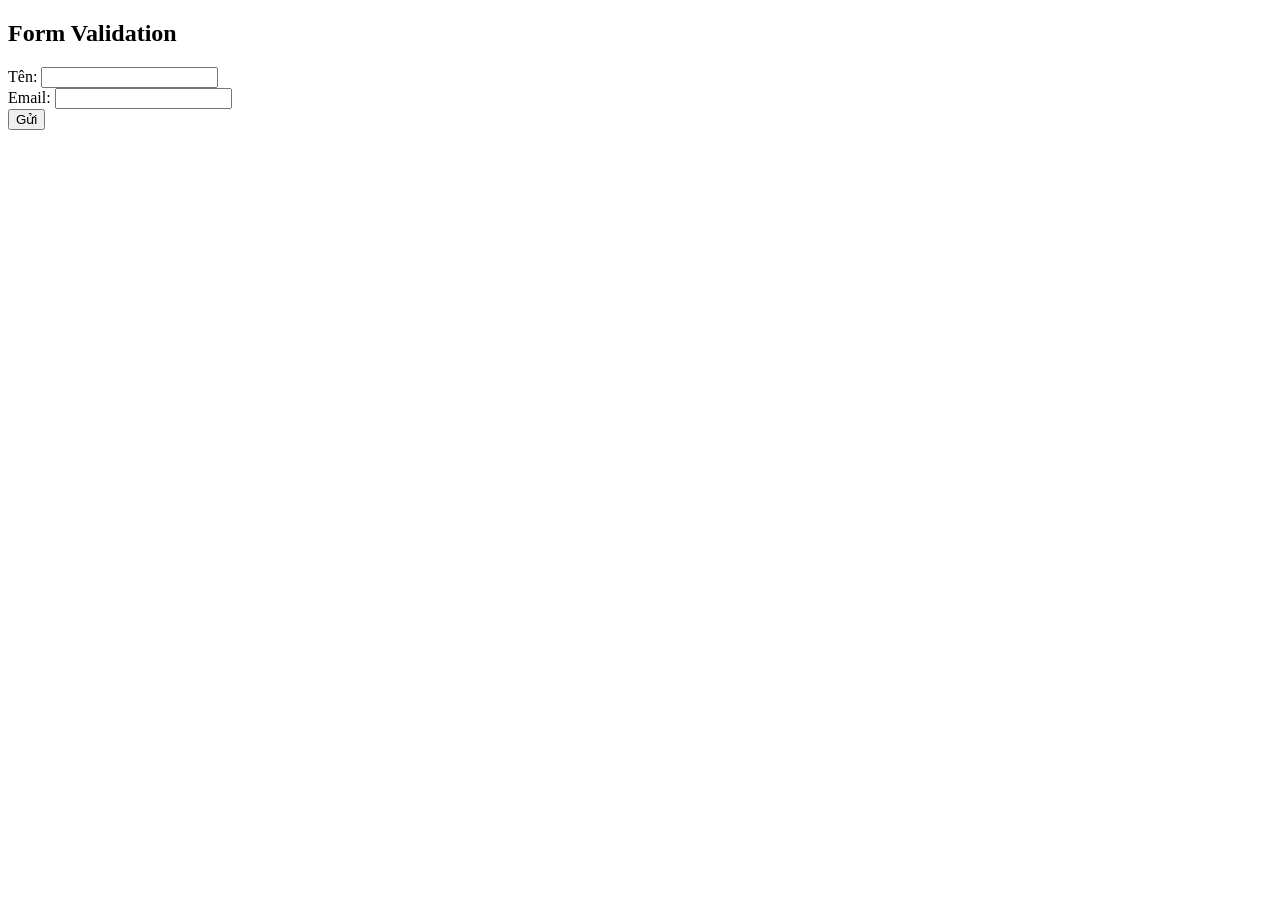
<file: Day_3/Lap_2/index.html>
<!DOCTYPE html>
<html lgn="vi">
<head>
    <title>Form Validation</title>
    <meta charset="UTF-8">

</head>
<body>
<h2>Form Validation</h2>
<form action="process_form.php" method="post">
    <label for="name">Tên:</label>
    <input type="text" id="name" name="name" required><br>

    <label for="email">Email:</label>
    <input type="email" id="email" name="email" required><br>

    <input type="submit" value="Gửi">
</form>
</body>
</html>
</file>
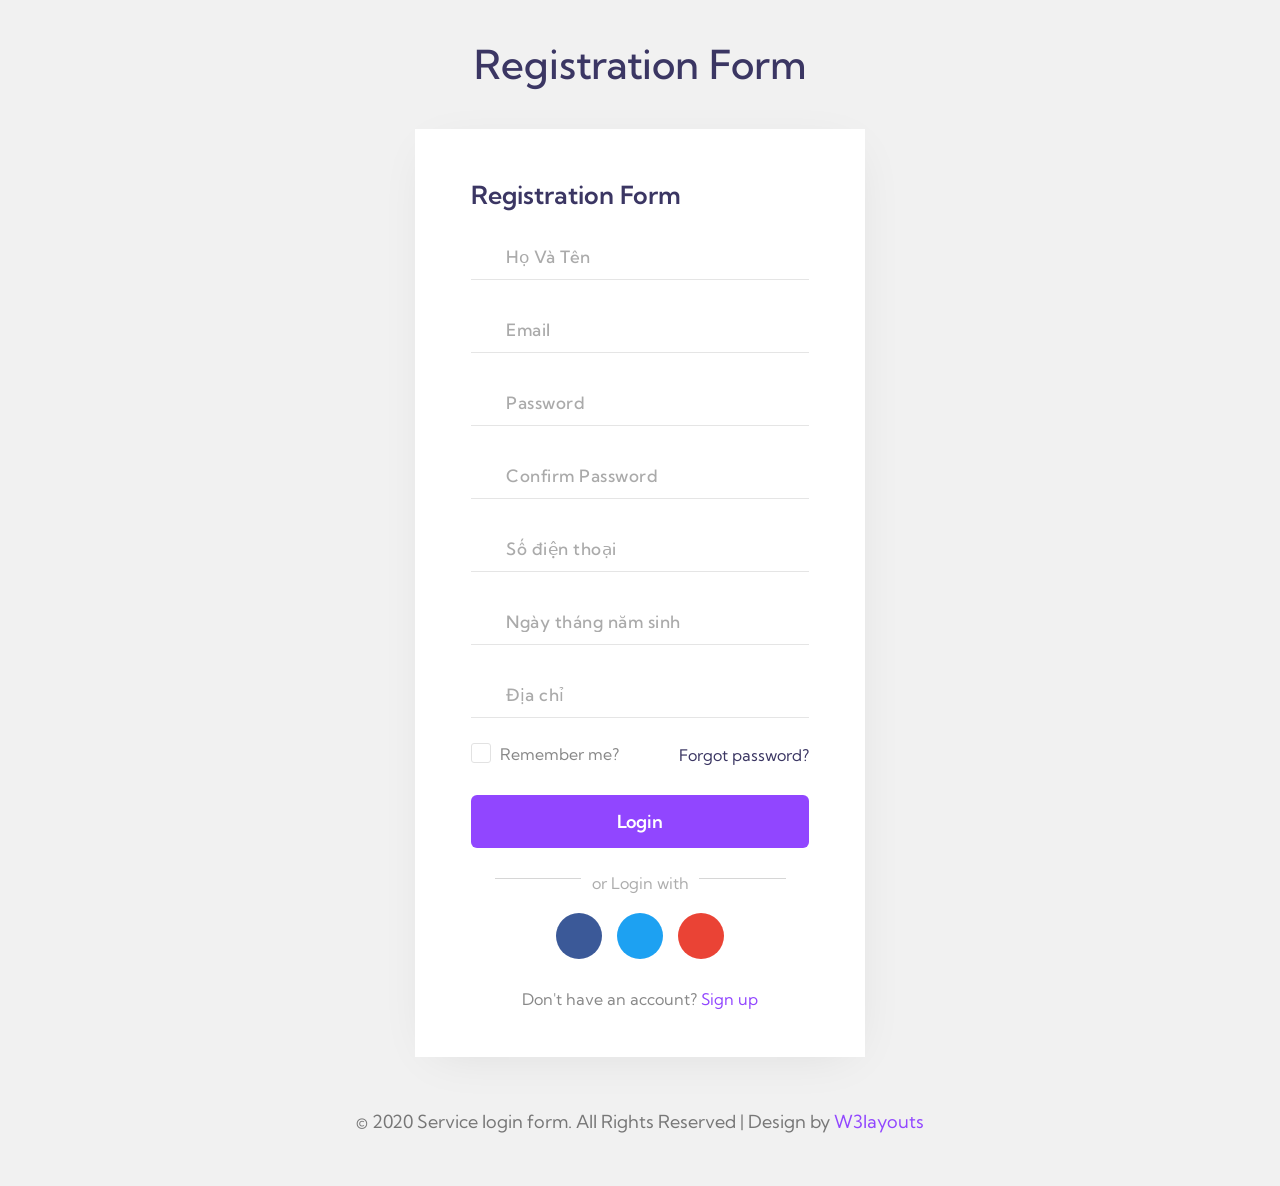
<file: Day_4/Project_1/index.html>
<!DOCTYPE html>
<html lang="zxx">

<head>
    <title>Service login form Responsive Widget Template : W3Layouts</title>

    <!-- Meta tags -->
    <meta charset="UTF-8">
    <meta name="viewport" content="width=device-width, initial-scale=1.0">
    <meta http-equiv="X-UA-Compatible" content="ie=edge">

    <!-- Google fonts -->
    <link href="//fonts.googleapis.com/css2?family=Kumbh+Sans:wght@300;400;700&display=swap" rel="stylesheet">

    <!-- CSS Stylesheet -->
    <link rel="stylesheet" href="css/style.css" type="text/css" media="all" />

</head>

<body>
    <div class="signinform">
        <h1>Registration Form</h1>
        <!-- container -->
        <div class="container">
            <!-- main content -->
            <div class="w3l-form-info">
                <div class="w3_info">
                    <h2>Registration Form</h2>
                    <form method="post" action="process_form.php">
                        <div class="input-group">
                            <span><i class="fas fa-user" aria-hidden="true"></i></span>
                            <input type="text" id="full_name" placeholder="Họ Và Tên" required="" />
                        </div>
                        <div class="input-group">
                            <span><i class="fas fa-user" aria-hidden="true"></i></span>
                            <input type="email" id="email" placeholder="Email" required="">
                        </div>
                        <div class="input-group">
                            <span><i class="fas fa-key" aria-hidden="true"></i></span>
                            <input type="Password" id="password" placeholder="Password" required="">
                        </div>
                        <div class="input-group">
                            <span><i class="fas fa-key" aria-hidden="true"></i></span>
                            <input type="password" id="confirm_password" placeholder="Confirm Password" required="">
                        </div>

                        <div class="input-group">
                            <span><i class="fas fa-phone" aria-hidden="true"></i></span>
                            <input type="text" id="phone" placeholder="Số điện thoại" >
                        </div>

                        <div class="input-group">
                            <span><i class="fas fa-calendar" aria-hidden="true"></i></span>
                            <input type="text" id="dob" placeholder="Ngày tháng năm sinh" >
                        </div>

                        <div class="input-group">
                            <span><i class="fas fa-map-marker-alt" aria-hidden="true"></i></span>
                            <input type="text" id="address" placeholder="Địa chỉ" >
                        </div>

                        <div class="form-row bottom">
                            <div class="form-check">
                                <input type="checkbox" id="remenber" name="remenber" value="remenber">
                                <label for="remenber"> Remember me?</label>
                            </div>
                            <a href="#url" class="forgot">Forgot password?</a>
                        </div>
                        <button class="btn btn-primary btn-block" type="submit">Login</button>
                    </form>
                    <p class="continue"><span>or Login with</span></p>
                    <div class="social-login">
                        <a href="#facebook">
                            <div class="facebook">
                                <span class="fab fa-facebook-f" aria-hidden="true"></span>

                            </div>
                        </a>
                        <a href="#twitter">
                            <div class="twitter">
                                <span class="fab fa-twitter" aria-hidden="true"></span>
                            </div>
                        </a>
                        <a href="#google">
                            <div class="google">
                                <span class="fab fa-google" aria-hidden="true"></span>
                            </div>
                        </a>
                    </div>
                    <p class="account">Don't have an account? <a href="#signup">Sign up</a></p>
                </div>
            </div>
            <!-- //main content -->
        </div>
        <!-- //container -->
        <!-- footer -->
        <div class="footer">
            <p>&copy; 2020 Service login form. All Rights Reserved | Design by <a href="https://w3layouts.com/"
                    target="blank">W3layouts</a></p>
        </div>
        <!-- footer -->
    </div>

    <!-- fontawesome v5-->
    <script src="js/fontawesome.js"></script>

</body>

</html>
</file>
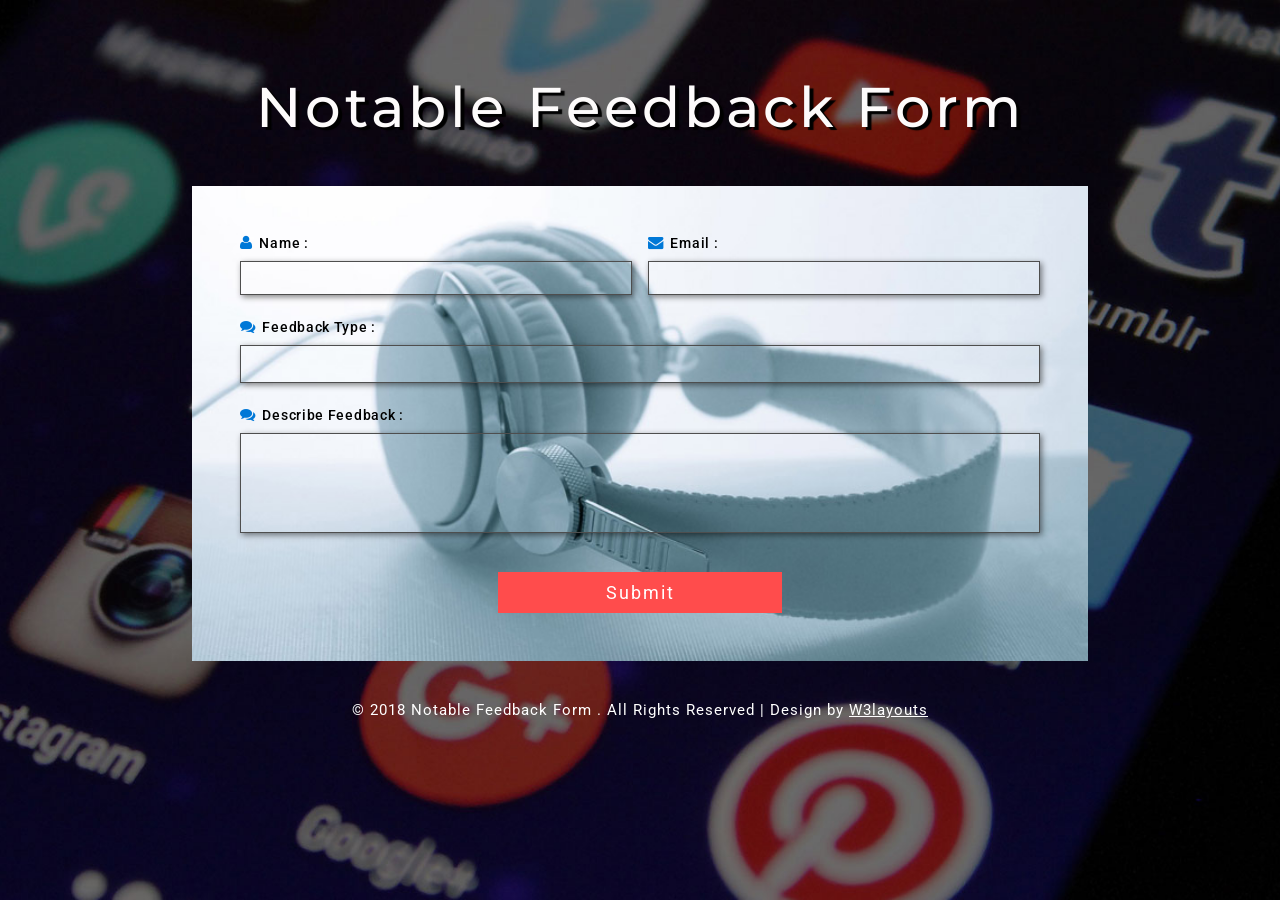
<file: Day_4/Project_2/index.html>
<!--A Design by W3layouts
Author: W3layout
Author URL: http://w3layouts.com
License: Creative Commons Attribution 3.0 Unported
License URL: http://creativecommons.org/licenses/by/3.0/
-->
<!DOCTYPE HTML>
<html>

<head>
	<title>Notable Feedback Form Responsive Widget Template :: w3layouts</title>
	<!-- Meta Tags -->
	<meta name="viewport" content="width=device-width, initial-scale=1">
	<meta http-equiv="Content-Type" content="text/html; charset=utf-8" />
	<meta name="keywords" content="Notable Feedback Form template Responsive, Login form web template,Flat Pricing tables,Flat Drop downs Sign up Web Templates, 
 Flat Web Templates, Login sign up Responsive web template, SmartPhone Compatible web template, free web designs for Nokia, Samsung, LG, SonyEricsson, Motorola web design">
	<script type="application/x-javascript">
		addEventListener("load", function () {
			setTimeout(hideURLbar, 0);
		}, false);

		function hideURLbar() {
			window.scrollTo(0, 1);
		}
	</script>
	<!--// Meta Tags -->
	<!-- Stylesheets -->
	<link href="css/font-awesome.css" rel="stylesheet">
	<link href="css/style.css" rel='stylesheet' type='text/css' />
	<!--// Stylesheets -->
	<!--fonts-->
	<link href="//fonts.googleapis.com/css?family=Roboto:300,400,500,700" rel="stylesheet">
	<link href="//fonts.googleapis.com/css?family=Montserrat:400,700" rel="stylesheet">
	<!--//fonts-->
</head>

<body>
	<!--background-->
	<h1> Notable Feedback Form </h1>
	<div class="feedback-w3layouts">
		<form action="Project_2.php" method="post">
			<div class="field-w3-agile-grid leftf">
				<label>
					<i class="fa fa-user" aria-hidden="true"></i> Name :</label>
				<input type="text" id="name" name="name" placeholder=" " required="" />
			</div>
			<div class="field-w3-agile-grid rightf">
				<label>
					<i class="fa fa-envelope" aria-hidden="true"></i> Email :</label>
				<input type="email" name="email" id="email" placeholder=" " required="" />
			</div>
			<div class="clear"> </div>
			<div class="form-option-w3-agileits">
				<label>
					<i class="fa fa-comments" aria-hidden="true"></i> Feedback type :</label>
				<select id="feedbackType" name="feedbackType" class="form-control">
					<option></option>
					<option>Comments</option>
					<option>Bug Reports</option>
					<option>Questions</option>
					<option>Suggestions</option>
				</select>
			</div>
			<div class="text-field-agileits-w3layouts">
				<label>
					<i class="fa fa-comments" aria-hidden="true"></i> Describe Feedback :</label>
				<textarea name="Comments" id="comments" placeholder=" " required=""></textarea>
			</div>
			<div class="clear"> </div>
			<input type="submit" value="Submit">
		</form>
	</div>
	<!--copyright-->
	<div class="copy-wthree">
		<p>© 2018 Notable Feedback Form . All Rights Reserved | Design by
			<a href="http://w3layouts.com/" target="_blank">W3layouts</a>
		</p>
	</div>
	<!--//copyright-->

</body>

</html>
</file>
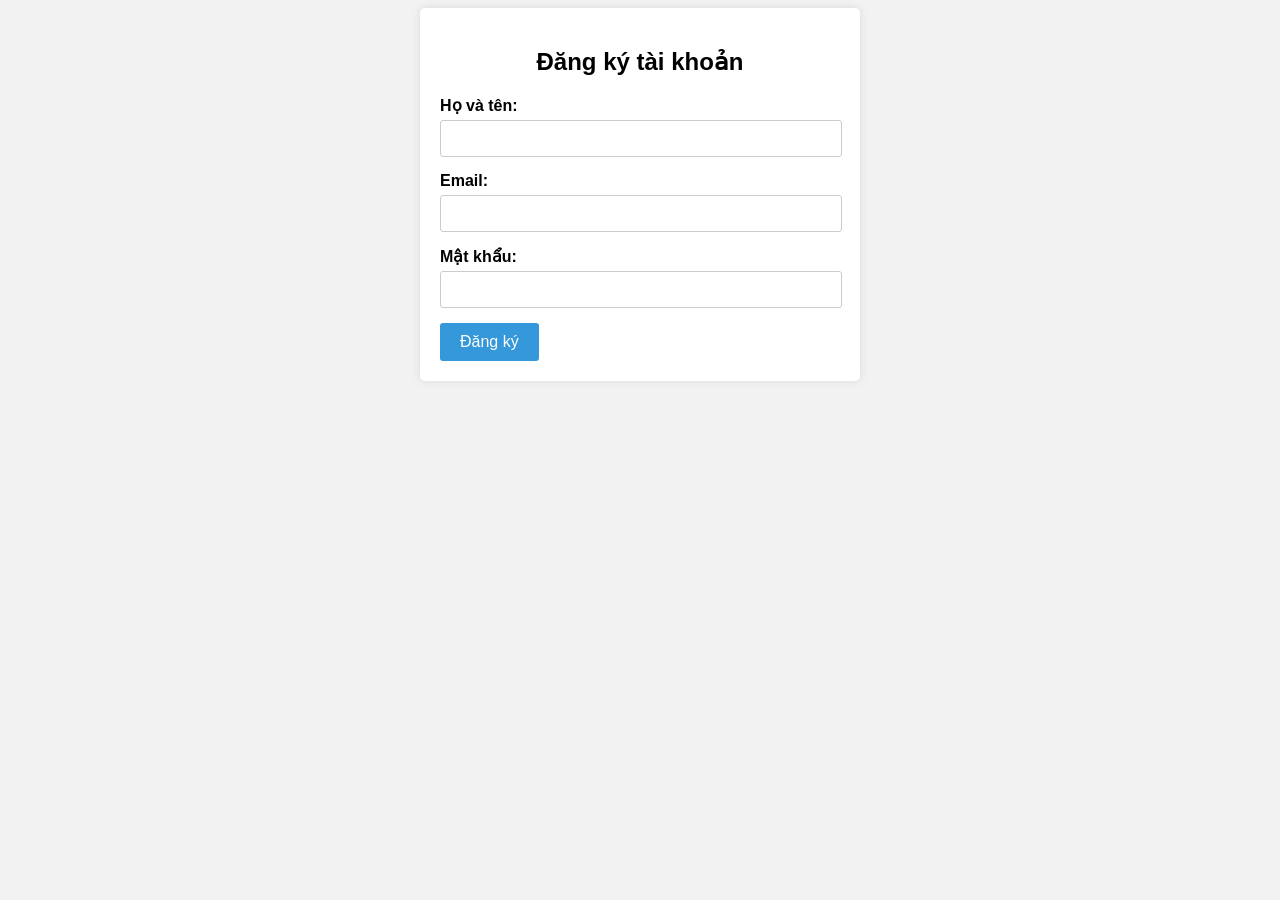
<file: Day_5/Projects/project1/index.html>
<!DOCTYPE html>
<html lang="en">
<head>
    <meta charset="UTF-8">
    <meta name="viewport" content="width=device-width, initial-scale=1.0">
    <title>Đăng ký tài khoản</title>
    <style>
        body {
            font-family: Arial, sans-serif;
            background-color: #f2f2f2;
        }
        .container {
            max-width: 400px;
            margin: 0 auto;
            background-color: #ffffff;
            padding: 20px;
            border-radius: 5px;
            box-shadow: 0 0 10px rgba(0, 0, 0, 0.1);
        }
        h2 {
            text-align: center;
            margin-bottom: 20px;
        }
        label {
            display: block;
            margin-bottom: 5px;
            font-weight: bold;
        }
        input[type="text"], input[type="email"], input[type="password"] {
            width: 95%;
            padding: 10px;
            margin-bottom: 15px;
            border: 1px solid #ccc;
            border-radius: 3px;
        }
        input[type="submit"] {
            background-color: #3498db;
            color: white;
            padding: 10px 20px;
            border: none;
            border-radius: 3px;
            cursor: pointer;
            font-size: 16px;
        }
        input[type="submit"]:hover {
            background-color: #2980b9;
        }
    </style>
</head>
<body>
<div class="container">
    <h2>Đăng ký tài khoản</h2>
    <form action="process_registration.php" method="POST">
        <label for="fullname">Họ và tên:</label>
        <input type="text" id="fullname" name="fullname" required>

        <label for="email">Email:</label>
        <input type="email" id="email" name="email" required>

        <label for="password">Mật khẩu:</label>
        <input type="password" id="password" name="password" required>

        <input type="submit" value="Đăng ký">
    </form>
</div>
</body>
</html>
</file>
<file: Day_4/Project_1/css/style.css>
/*--
Author: W3layouts
Author URL: http://w3layouts.com
--*/

/* reset code */
html {
    scroll-behavior: smooth;
}

body,
html {
    margin: 0;
    padding: 0;
    color: #585858;
}

* {
    box-sizing: border-box;
    font-family: 'Kumbh Sans', sans-serif;
}

/*  wrapper */
.wrapper {
    width: 100%;
    padding-right: 15px;
    padding-left: 15px;
    margin-right: auto;
    margin-left: auto;
}

@media (min-width: 576px) {
    .wrapper {
        max-width: 540px;
    }
}

@media (min-width: 768px) {
    .wrapper {
        max-width: 720px;
    }
}

@media (min-width: 992px) {
    .wrapper {
        max-width: 960px;
    }
}

@media (min-width: 1200px) {
    .wrapper {
        max-width: 1140px;
    }
}

/*  /wrapper */

.d-grid {
    display: grid;
}

button,
input,
select {
    -webkit-appearance: none;
    outline: none;
}

button,
.btn,
select {
    cursor: pointer;
}

a {
    text-decoration: none;
}

h1,
h2,
h3,
h4,
h5,
h6,
p,
ul,
ol {
    margin: 0;
    padding: 0;
}

body {
    background: #f1f1f1;
    margin: 0;
    padding: 0;
}

form,
fieldset {
    border: 0;
    padding: 0;
    margin: 0;
}

img {
    max-width: 100%;
}

/*-- //Reset-Code --*/

/*-- form styling --*/
.signinform {
    padding: 40px 40px;
    justify-content: center;
    display: grid;
    grid-template-rows: 1fr auto 1fr;
    align-items: center;
    min-height: 100vh;
}

input[type="text"],
input[type="email"],
input[type="Password"] {
    font-size: 17px;
    font-weight: 500;
    color: #999;
    text-align: left;
    padding: 14px 15px 12px 35px;
    width: 100%;
    display: inline-block;
    box-sizing: border-box;
    border: none;
    outline: none;
    background: transparent;
    letter-spacing: .5px;
}

.input-group {
    margin-bottom: 25px;
    padding: 0px 0px;
    border-bottom: 1px solid #e5e5e5;
    position: relative;
}

.btn-block {
    display: block;
    width: 50%;
    margin: 0 auto;
}

.btn:active {
    outline: none;
}

.btn-primary {
    color: #fff;
    background-color: #9146ff;
    margin-top: 30px;
    outline: none;
    width: 100%;
    padding: 15px 15px;
    cursor: pointer;
    font-size: 18px;
    font-weight: 600;
    border-radius: 6px;
    -webkit-border-radius: 6px;
    -moz-border-radius: 6px;
    -ms-border-radius: 6px;
    -o-border-radius: 6px;
    border: none;
    text-transform: capitalize;
}


.btn-primary:hover {
    background-color: #7d32eb;
    color: #fff;
}

.form-row.bottom {
    display: flex;
    justify-content: space-between;
}

.form-row .form-check input[type="checkbox"] {
    display: none;
}

.form-row .form-check input[type="checkbox"]+label:before {
    border-radius: 3px;
    border: 1px solid #e2e2e2;
    color: transparent;
    content: "\2714";
    display: inline-block;
    height: 18px;
    margin-right: 5px;
    transition: 0.2s;
    vertical-align: inherit;
    width: 18px;
    text-align: center;
    line-height: 20px;
}

.form-row .form-check input[type="checkbox"]:checked+label:before {
    background-color: #9146ff;
    border-color: #9146ff;
    color: #fff;
}

.form-row .form-check input[type="checkbox"]+label {
    cursor: pointer;
    color: #888;
}

.w3_info h2 {
    display: inline-block;
    font-size: 25px;
    line-height: 35px;
    margin-bottom: 20px;
    font-weight: 600;
    color: #3b3663;
}

.w3_info h4 {
    display: inline-block;
    font-size: 15px;
    padding: 8px 0px;
    color: #444;
    text-transform: capitalize;
}


a.btn.btn-block.btn-social.btn-facebook {
    display: block;
    width: 100%;
    padding: 10px 0px;
    text-align: center;
    font-size: 16px;
    font-weight: 600;
}

h1 {
    text-align: center;
    font-size: 40px;
    font-weight: 500;
    color: #3b3663;
}

.w3_info {
    box-sizing: border-box;
    padding: 3em 3.5em;
    width: 450px;
    background: #fff;
    box-shadow: 2px 9px 49px -17px rgba(0, 0, 0, 0.1);
}


.w3l-form-info {
    margin: 40px 0;
}


.w3_info p {
    padding-bottom: 30px;
    text-align: center;
}

p.account,
p.account a {
    text-align: center;
    padding-top: 20px;
    padding-bottom: 0px;
    font-size: 16px;
    color: #888;
}

p.account a {
    color: #9146ff;
}

p.account a:hover {
    text-decoration: underline;
}

a.forgot {
    color: #3b3663;
    margin-top: 2px;
}

a.forgot:hover {
    text-decoration: underline;
}

h3.w3ls {
    margin: 10px 0px;
    padding-left: 60px;
}

h3.agileits {
    padding-left: 10px;
}

.container {
    max-width: 890px;
    margin: 0 auto;
}

.input-group i.fa,
.input-group i.fas {
    font-size: 16px;
    vertical-align: middle;
    box-sizing: border-box;
    float: left;
    width: 6%;
    margin-top: 13px;
    text-align: center;
    color: #999;
    opacity: .5;
    position: absolute;
    left: 0;
}

h5 {
    text-align: center;
    margin: 10px 0px;
    font-size: 15px;
    font-weight: 600;
    color: #000;
}

.footer p {
    text-align: center;
    font-size: 18px;
    line-height: 28px;
    color: #777;
}

.footer p a {
    color: #9146ff;
}

.footer p a:hover {
    text-decoration: underline;
}

p.continue {
    margin-top: 25px;
    padding: 0;
    margin-bottom: 20px;
    color: #999;
    opacity: .8;
}

p.continue span {
    position: relative;
}

p.continue span:before {
    position: absolute;
    content: '';
    height: 1px;
    background: #999;
    width: 89%;
    left: -100%;
    top: 5px;
    opacity: .5;
}

p.continue span:after {
    position: absolute;
    content: '';
    height: 1px;
    background: #999;
    width: 89%;
    right: -100%;
    top: 5px;
    opacity: .5;
}

.social-login {
    display: grid;
    grid-auto-flow: column;
    grid-gap: 15px;
    margin-bottom: 10px;
    justify-content: center;
}

.facebook {
    width: 46px;
    height: 46px;
    line-height: 46px;
    border-radius: 50%;
    text-align: center;
    font-size: 15px;
    color: #fff;
    background: #3b5998;
}
span.fab{
    line-height: 46px;
}
.facebook:hover {
    background: #3b5998;
    color: #fff;
}
.twitter {
    width: 46px;
    height: 46px;
    line-height: 46px;
    border-radius: 50%;
    text-align: center;
    font-size: 15px;
    color: #fff;
    background: #1da1f2;
}

.twitter:hover {
    background: #1da1f2;
    color: #fff;
}

.google {
    width: 46px;
    height: 46px;
    line-height: 46px;
    border-radius: 50%;
    text-align: center;
    font-size: 15px;
    color: #fff;
    background: #ea4335;
}

.google:hover {
    background: #ea4335;
    color: #fff;
}
.facebook:hover,.twitter:hover,.google:hover  {
    opacity: .8;
}
::-webkit-input-placeholder {
    /* Edge */
    color: #aaa;
}

:-ms-input-placeholder {
    /* Internet Explorer 10-11 */
    color: #aaa;
}

::placeholder {
    color: #aaa;
}

/** Responsive **/
@media screen and (max-width: 1440px) {}


@media screen and (max-width: 991px) {
    .w3_info h2 {
        font-size: 24px;
    }

    h1 {
        font-size: 35px;
    }
}

@media screen and (max-width: 900px) {
}

@media screen and (max-width: 800px) {
    .w3_info h2 {
        font-size: 23px;
    }

    .w3l-form-info {
        flex-direction: column;
    }

    .w3l_form {
        order: 2;
    }

    .container {
        max-width: 550px;
    }

}


@media screen and (max-width: 736px) {
    .w3_info h2 {
        font-size: 22px;
    }
}

@media screen and (max-width: 667px) {
    .w3_info {
        padding: 3em 3em;
    }

    .w3l-form-info {
        margin: 20px 0 30px;
    }
}

@media screen and (max-width: 640px) {
    h1 {
        font-size: 37px;
    }
}

@media screen and (max-width: 480px) {
    .w3l_form {
        padding: 0em;
    }

    .w3_info {
        padding: 2em 2em;
        width: 430px;
    }

    h1 {
        font-size: 34px;
    }
}

@media screen and (max-width: 415px) {

    h1 {
        font-size: 30px;
    }

    .w3_info {
        width: 380px;
    }
    .signinform {
        padding: 40px 20px;
    }
}

@media screen and (max-width: 384px) {

    .signinform {
        padding: 30px 15px;
    }
    .w3_info {
        width: 350px;
    }
    .twitter,.google,.facebook {
        width: 40px;
        height: 40px;
        line-height: 40px;
        font-size: 13px;
    }
    span.fab{
        line-height: 40px;
    }
    .social-login {
        grid-gap: 10px;
    }
    a.forgot,.form-row .form-check input[type="checkbox"]+label {
        font-size: 15px;
    }
}

@media screen and (max-width: 375px) {
    .w3_info {
        width: 335px;
        padding: 2em 1.5em;
    }
    .footer p {
        font-size: 17px;
    }
    input[type="text"], input[type="email"], input[type="Password"] {
        font-size: 16px;
    }
}

@media screen and (max-width: 320px) {
    h1 {
        font-size: 25px;
    }

    .w3_info h2 {
        font-size: 18px;
    }

    .btn-primary {
        padding: 13px 12px;
        font-size: 13px;
    }

    input[type="text"],
    input[type="email"],
    input[type="password"] {
        font-size: 13px;
    }

    .footer p {
        font-size: 13px;
    }

    .footer p a {
        font-size: 13px;
    }
}

/** /Responsive **/

/*-- //form styling --*/
</file>
<file: Day_4/Project_2/css/style.css>
/*
Author: W3layout
Author URL: http://w3layouts.com
License: Creative Commons Attribution 3.0 Unported
License URL: http://creativecommons.org/licenses/by/3.0/
*/

/*--reset--*/

html,
body,
div,
span,
applet,
object,
iframe,
h1,
h2,
h3,
h4,
h5,
h6,
p,
blockquote,
pre,
a,
abbr,
acronym,
address,
big,
cite,
code,
del,
dfn,
em,
img,
ins,
kbd,
q,
s,
samp,
small,
strike,
strong,
sub,
sup,
tt,
var,
b,
u,
i,
dl,
dt,
dd,
ol,
nav ul,
nav li,
fieldset,
form,
label,
legend,
table,
caption,
tbody,
tfoot,
thead,
tr,
th,
td,
article,
aside,
canvas,
details,
embed,
figure,
figcaption,
footer,
header,
hgroup,
menu,
nav,
output,
ruby,
section,
summary,
time,
mark,
audio,
video {
	margin: 0;
	padding: 0;
	border: 0;
	font-size: 100%;
	font: inherit;
	vertical-align: baseline;
}

article,
aside,
details,
figcaption,
figure,
footer,
header,
hgroup,
menu,
nav,
section {
	display: block;
}

ol,
ul {
	list-style: none;
	margin: 0px;
	padding: 0px;
}

blockquote,
q {
	quotes: none;
}

blockquote:before,
blockquote:after,
q:before,
q:after {
	content: '';
	content: none;
}

table {
	border-collapse: collapse;
	border-spacing: 0;
}

/*--start editing from here--*/

a {
	text-decoration: none;
}

.txt-rt {
	text-align: right;
}

/* text align right */

.txt-lt {
	text-align: left;
}

/* text align left */

.txt-center {
	text-align: center;
}

/* text align center */

.float-rt {
	float: right;
}

/* float right */

.float-lt {
	float: left;
}

/* float left */

.clear {
	clear: both;
}

/* clear float */

.pos-relative {
	position: relative;
}

/* Position Relative */

.pos-absolute {
	position: absolute;
}

/* Position Absolute */

.vertical-base {
	vertical-align: baseline;
}

/* vertical align baseline */

.vertical-top {
	vertical-align: top;
}

/* vertical align top */

nav.vertical ul li {
	display: block;
}

/* vertical menu */

nav.horizontal ul li {
	display: inline-block;
}

/* horizontal menu */

img {
	max-width: 100%;
}

/*--end reset--*/

body {
	font-family: 'Roboto', sans-serif;
	font-size: 100%;
	background: url(../images/banner.jpg)no-repeat center top;
	background-size: cover;
	-webkit-background-size: cover;
	-moz-background-size: cover;
	-o-background-size: cover;
	-ms-background-size: cover;
	background-attachment: fixed;
	text-align: center;
}

.feedback-w3layouts {
	width: 50%;
	margin: 0 auto;
}

h1 {
	font-size: 3.5em;
	font-weight: 500;
	text-transform: capitalize;
	color: #fdfbfb;
	text-shadow: 4px 3px 1px #000;
	letter-spacing: 4px;
	margin: 1.5em 0 .9em;
	text-align: center;
	font-family: 'Montserrat', sans-serif;
}

/*--reservation--*/

.reservation-info {
	margin-top: 8em;
}

.feedback-w3layouts {
	background: rgba(255, 255, 255, 0.76);
	background: url(../images/bg.jpg)no-repeat center top;
	background-size: cover;
	-webkit-background-size: cover;
	-moz-background-size: cover;
	-o-background-size: cover;
	-ms-background-size: cover;
	background-position: center;
	padding: 3em 3em;
	box-sizing: border-box;
}

h3.tittle.reserve {
	color: #0078d7;
}

.reservation-info h4 {
	font-size: 3em;
	color: #800000;
	line-height: 1.6em;
}

.reservation-info h5 {
	font-size: 2em;
	color: #fff;
	line-height: 1.8em;
}

.reservation-info h5 span.glyphicon {
	font-size: 0.8em;
	vertical-align: middle;
}

.feedback-w3layouts label {
	font-size: 14px;
	color: #000;
	display: inline-block;
	float: left;
	text-align: left;
	font-weight: 500;
	margin-bottom: 10px;
	text-transform: capitalize;
	letter-spacing: 0.7px;
}

.field-w3-agile-grid {
	width: 49%;
	margin-bottom: 1.5em;
}

.leftf {
	float: left;
}

.rightf {
	float: right;
}

.feedback-w3layouts label i {
	font-size: 1.1em;
	margin-right: 3px;
	color: #0078d7;
}

.feedback-w3layouts input[type="text"],
.feedback-w3layouts input[type="email"],
.feedback-w3layouts select.form-control,
textarea {
	width: 100%;
	color: #000000;
	outline: none;
	font-size: 14px;
	letter-spacing: 0.5px;
	/* line-height: 25px; */
	padding: 8px 15px;
	box-sizing: border-box;
	border: none;
	border: 1px solid #4e4e4e;
	box-shadow: 2px 2px 6px rgba(0, 0, 0, 0.49);
	-webkit-appearance: none;
	font-family: 'Roboto', sans-serif;
	background: none;
}

.feedback-w3layouts select.form-control {
	line-height: 20px;
	border-radius: 0;
}

textarea {
	resize: none;
	height: 100px;
}

.form-option-w3-agileits {
	margin-bottom: 1.5em;
}

.feedback-w3layouts input[type=submit] {
	color: #FFFFFF;
	margin-top: 2em;
	padding: .5em 6em;
	font-size: 1.1em;
	letter-spacing: 2px;
	cursor: pointer;
	border: 2px solid #ff4c4c;
	outline: none;
	background: #ff4c4c;
	font-family: 'Roboto', sans-serif;
	transition: 0.5s all ease;
	-webkit-transition: 0.5s all ease;
	-moz-transition: 0.5s all ease;
	-o-transition: 0.5s all ease;
	-ms-transition: 0.5s all ease;
}

.feedback-w3layouts input[type=submit]:hover {
	background: #0078d7;
	border-color: #0078d7;
	transition: 0.5s all ease;
	-webkit-transition: 0.5s all ease;
	-moz-transition: 0.5s all ease;
	-o-transition: 0.5s all ease;
	-ms-transition: 0.5s all ease;
}

.arrows-reserve {
	position: relative;
	color: #EFA52C;
	font-size: 2em;
}

.arrows-reserve:before {
	content: '';
	position: absolute;
	bottom: 43%;
	left: 35.5%;
	background: #fff;
	width: 11%;
	height: 3px;
}

.arrows-reserve:after {
	content: '';
	position: absolute;
	bottom: 43%;
	right: 35.5%;
	background: #fff;
	width: 11%;
	height: 3px;
}

.feedback-w3layouts form {
	margin-top: 1px;
}

/*--//reservation--*/

/*--copyright--*/

.copy-wthree {
	margin: 2.5em 0em;
}

.copy-wthree p {
	color: #fff;
	font-size: 15px;
	letter-spacing: 1px;
}

.copy-wthree p a {
	color: #fff;
	text-decoration: underline;
}

.copy-wthree p a:hover {
	color: #ff4c4c;
	transition: 0.5s all ease;
	-webkit-transition: 0.5s all ease;
	-moz-transition: 0.5s all ease;
	-o-transition: 0.5s all ease;
	-ms-transition: 0.5s all ease;
}

/*--//copyright--*/

/*--responsive--*/

@media(max-width:1920px) {
	h1 {
		font-size: 4.5em;
		letter-spacing: 7px;
		margin: 1.8em 0 .8em;
	}
	.copy-wthree {
		margin: 6em 0em;
	}
	.feedback-w3layouts {
		padding: 4em 3em;
	}
}

@media(max-width:1680px) {}

@media(max-width:1600px) {
	h1 {
		font-size: 3.5em;
		letter-spacing: 4px;
		margin: 1.5em 0 .9em;
	}
	.feedback-w3layouts {
		padding: 3em 3em;
	}
	.copy-wthree {
		margin: 2.5em 0em;
	}
}

@media(max-width:1440px) {
	.feedback-w3layouts {
		width: 65%;
		margin: 0 auto;
	}
}

@media(max-width:1366px) {
	h1 {
		margin: 1.3em 0 .8em;
	}
}

@media(max-width:1280px) {
	.feedback-w3layouts {
		width: 70%;
	}
}

@media(max-width:1080px) {
	.feedback-w3layouts {
		width: 80%;
	}
}

@media(max-width:1024px) {
	h1 {
		margin: 1em 0 .5em;
		font-size: 3.3em;
	}
	.feedback-w3layouts {
		padding: 2.5em 2.5em;
	}
	.copy-wthree {
		margin: 1.5em 0em;
	}
}

@media(max-width:991px) {
	.field-w3-agile-grid {
		margin-bottom: 1.2em;
	}
	.form-option-w3-agileits {
		margin-bottom: 1.2em;
	}
}

@media(max-width:900px) {}

@media(max-width:800px) {
	h1 {
		font-size: 3em;
	}
	.feedback-w3layouts {
		padding: 2.3em 2em;
	}
	.feedback-w3layouts label {
		margin-bottom: 7px;
	}
}

@media(max-width:768px) {
	h1 {
		margin: 2.5em 0 1.2em;
	}
	.copy-wthree {
		margin: 4.5em 0em;
	}
}

@media(max-width:767px) {
	.copy-wthree {
		margin: 1.5em 0em;
	}
	h1 {
		margin: 1em 0 .5em;
		letter-spacing: 3px;
	}
}

@media(max-width:736px) {
	.feedback-w3layouts input[type=submit] {
		margin-top: 1.7em;
		padding: .5em 4em;
		font-size: 1em;
	}
}

@media(max-width:667px) {
	h1 {
		margin: 0.85em 1em .5em;
	}
	.copy-wthree p {
		font-size: 14.5px;
	}
	.feedback-w3layouts {
		width: 85%;
	}
	.copy-wthree {
		margin: 1.8em 0em;
	}
}

@media(max-width:600px) {
	h1 {
		margin: 0.85em 0.5em .5em;
	}
	textarea {
		height: 80px;
	}
	.copy-wthree {
		margin: 1.8em 1em;
	}
	.copy-wthree p {
		line-height: 28px;
	}
}

@media(max-width:568px) {
	h1 {
		font-size: 2.9em;
	}
}

@media(max-width:480px) {
	h1 {
		font-size: 2.5em;
		letter-spacing: 1.5px;
	}
	.field-w3-agile-grid {
		width: 100%;
	}
	.leftf {
		float: none;
	}
	.rightf {
		float: none;
	}
}

@media(max-width:440px) {
	.feedback-w3layouts {
		padding: 1.8em 1.55em;
	}
	.copy-wthree {
		margin: 1.8em 1.5em;
	}
	h1 {
		font-size: 2.3em;
	}
}

@media(max-width:384px) {
	.copy-wthree {
		margin: 1.8em 1.7em;
	}
	.feedback-w3layouts label {
		font-size: 13.5px;
	}
	.feedback-w3layouts {
		width: 90%;
	}
	.copy-wthree p {
		font-size: 14px;
	}
}

@media(max-width:320px) {
	h1 {
		font-size: 2em;
		margin: 0.8em 0.2em .5em;
		letter-spacing: 1px;
	}
	.copy-wthree {
		margin: 1.5em 1.4em;
	}
	.copy-wthree p {
		letter-spacing: 1.2px;
	}
	.feedback-w3layouts {
		padding: 1.8em 1.3em;
	}
}

/*--//responsive--*/
</file>
